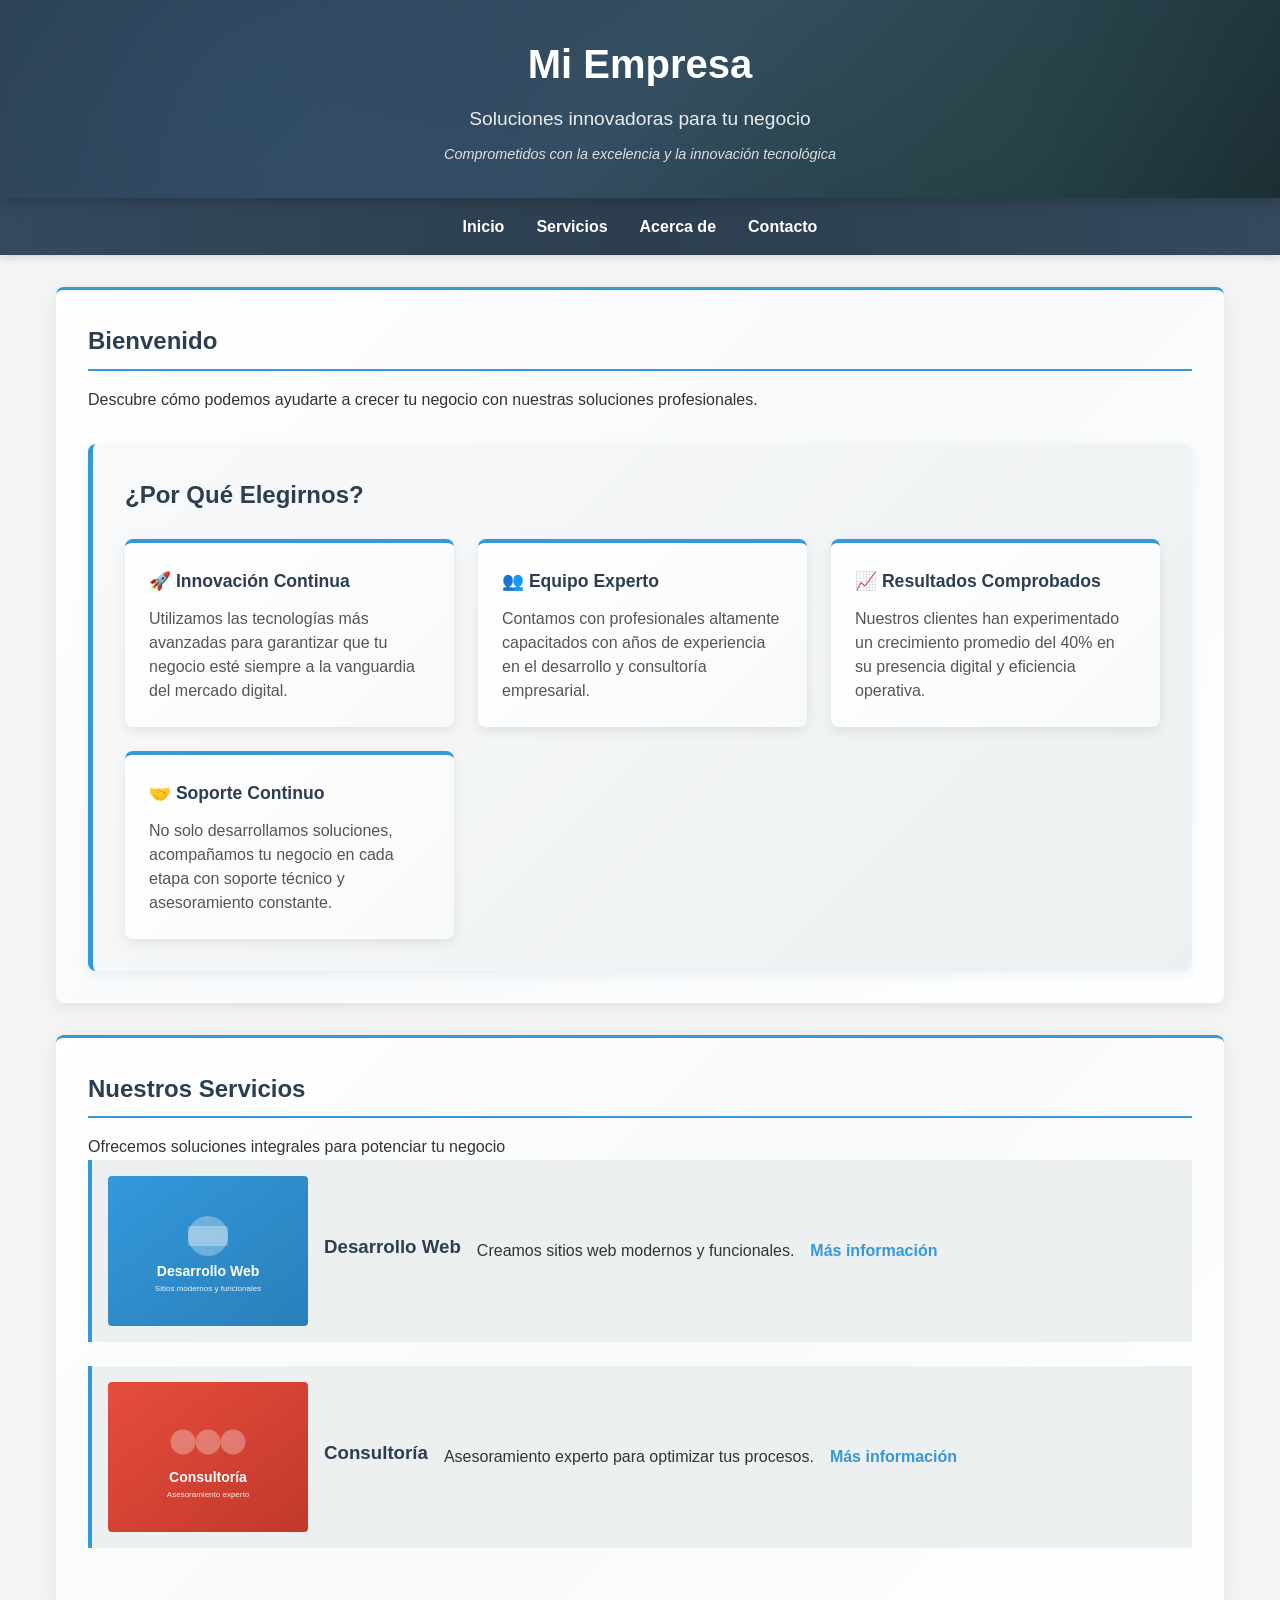
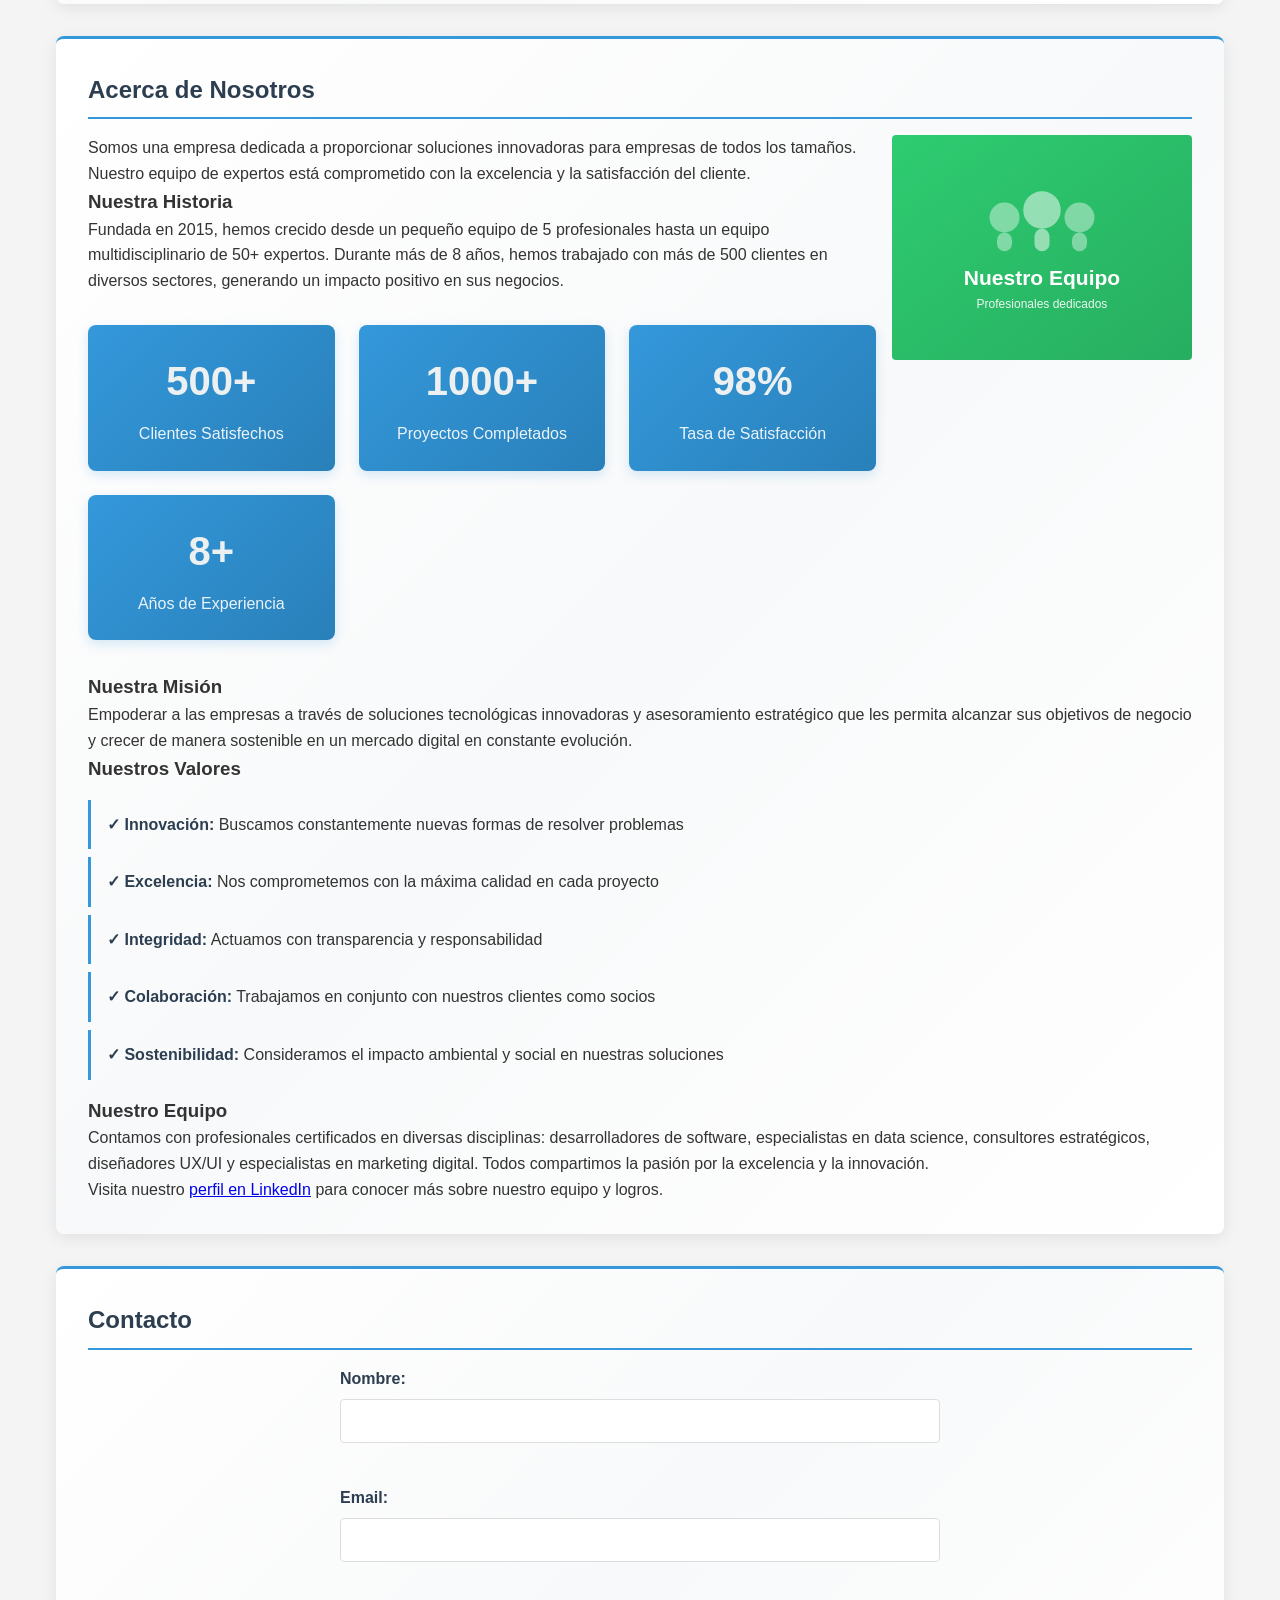
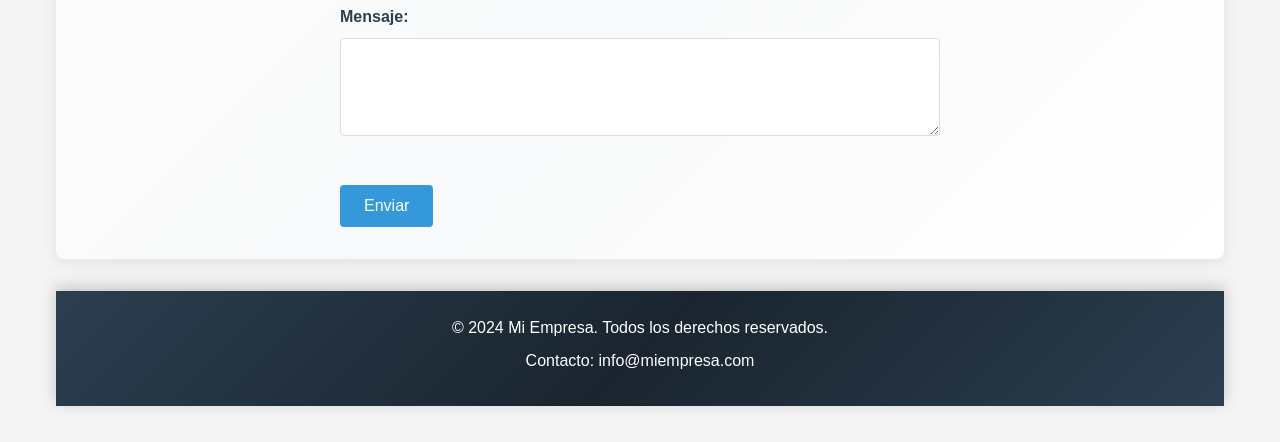
<file: JS/index.html>
<!DOCTYPE html>
<html lang="es">
<head>
    <meta charset="UTF-8">
    <meta name="viewport" content="width=device-width, initial-scale=1.0">
    <title>Mi Sitio Web Profesional</title>
    <link rel="stylesheet" href="../CSS/estilos.css">
</head>
<body>
    <header>
        <h1>Mi Empresa</h1>
        <p>Soluciones innovadoras para tu negocio</p>
        <p class="slogan">Comprometidos con la excelencia y la innovación tecnológica</p>
    </header>
    <nav>
        <ul>
            <li><a href="#inicio">Inicio</a></li>
            <li><a href="#servicios">Servicios</a></li>
            <li><a href="#acerca">Acerca de</a></li>
            <li><a href="#contacto">Contacto</a></li>
        </ul>
    </nav>
    <main>
        <section id="inicio">
            <h2>Bienvenido</h2>
            <p>Descubre cómo podemos ayudarte a crecer tu negocio con nuestras soluciones profesionales.</p>
            
            <div class="contenido-bienvenida">
                <h3>¿Por Qué Elegirnos?</h3>
                <div class="razones">
                    <div class="razon">
                        <h4>🚀 Innovación Continua</h4>
                        <p>Utilizamos las tecnologías más avanzadas para garantizar que tu negocio esté siempre a la vanguardia del mercado digital.</p>
                    </div>
                    <div class="razon">
                        <h4>👥 Equipo Experto</h4>
                        <p>Contamos con profesionales altamente capacitados con años de experiencia en el desarrollo y consultoría empresarial.</p>
                    </div>
                    <div class="razon">
                        <h4>📈 Resultados Comprobados</h4>
                        <p>Nuestros clientes han experimentado un crecimiento promedio del 40% en su presencia digital y eficiencia operativa.</p>
                    </div>
                    <div class="razon">
                        <h4>🤝 Soporte Continuo</h4>
                        <p>No solo desarrollamos soluciones, acompañamos tu negocio en cada etapa con soporte técnico y asesoramiento constante.</p>
                    </div>
                </div>
            </div>
        </section>
        <section id="servicios">
            <h2>Nuestros Servicios</h2>
            <p class="intro-servicios">Ofrecemos soluciones integrales para potenciar tu negocio</p>
            <div class="servicio">
                <img src="../IMG/desarrollo-web.svg" alt="Desarrollo Web" width="200" height="150">
                <h3>Desarrollo Web</h3>
                <p>Creamos sitios web modernos y funcionales.</p>
                <a href="desarrollo-web.html">Más información</a>
            </div>
            <div class="servicio">
                <img src="../IMG/consultoria.svg" alt="Consultoría" width="200" height="150">
                <h3>Consultoría</h3>
                <p>Asesoramiento experto para optimizar tus procesos.</p>
                <a href="consultoria.html">Más información</a>
            </div>
        </section>
        <section id="acerca">
            <h2>Acerca de Nosotros</h2>
            <img src="../IMG/equipo.svg" alt="Nuestro Equipo" width="300" height="200" style="float: right; margin-left: 1rem;">
            
            <p>Somos una empresa dedicada a proporcionar soluciones innovadoras para empresas de todos los tamaños. Nuestro equipo de expertos está comprometido con la excelencia y la satisfacción del cliente.</p>
            
            <h3>Nuestra Historia</h3>
            <p>Fundada en 2015, hemos crecido desde un pequeño equipo de 5 profesionales hasta un equipo multidisciplinario de 50+ expertos. Durante más de 8 años, hemos trabajado con más de 500 clientes en diversos sectores, generando un impacto positivo en sus negocios.</p>
            
            <div class="estadisticas">
                <div class="stat">
                    <h4>500+</h4>
                    <p>Clientes Satisfechos</p>
                </div>
                <div class="stat">
                    <h4>1000+</h4>
                    <p>Proyectos Completados</p>
                </div>
                <div class="stat">
                    <h4>98%</h4>
                    <p>Tasa de Satisfacción</p>
                </div>
                <div class="stat">
                    <h4>8+</h4>
                    <p>Años de Experiencia</p>
                </div>
            </div>
            
            <h3>Nuestra Misión</h3>
            <p>Empoderar a las empresas a través de soluciones tecnológicas innovadoras y asesoramiento estratégico que les permita alcanzar sus objetivos de negocio y crecer de manera sostenible en un mercado digital en constante evolución.</p>
            
            <h3>Nuestros Valores</h3>
            <ul class="valores">
                <li><strong>✓ Innovación:</strong> Buscamos constantemente nuevas formas de resolver problemas</li>
                <li><strong>✓ Excelencia:</strong> Nos comprometemos con la máxima calidad en cada proyecto</li>
                <li><strong>✓ Integridad:</strong> Actuamos con transparencia y responsabilidad</li>
                <li><strong>✓ Colaboración:</strong> Trabajamos en conjunto con nuestros clientes como socios</li>
                <li><strong>✓ Sostenibilidad:</strong> Consideramos el impacto ambiental y social en nuestras soluciones</li>
            </ul>
            
            <h3>Nuestro Equipo</h3>
            <p>Contamos con profesionales certificados en diversas disciplinas: desarrolladores de software, especialistas en data science, consultores estratégicos, diseñadores UX/UI y especialistas en marketing digital. Todos compartimos la pasión por la excelencia y la innovación.</p>
            
            <p>Visita nuestro <a href="https://www.linkedin.com/company/miempresa" target="_blank">perfil en LinkedIn</a> para conocer más sobre nuestro equipo y logros.</p>
        </section>
        <section id="contacto">
            <h2>Contacto</h2>
            <form action="#" method="post">
                <label for="nombre">Nombre:</label>
                <input type="text" id="nombre" name="nombre" required><br><br>
                
                <label for="email">Email:</label>
                <input type="email" id="email" name="email" required><br><br>
                
                <label for="mensaje">Mensaje:</label>
                <textarea id="mensaje" name="mensaje" rows="4" required></textarea><br><br>
                
                <input type="submit" value="Enviar">
            </form>
        </section>
    <footer>
        <p>&copy; 2024 Mi Empresa. Todos los derechos reservados.</p>
        <p>Contacto: info@miempresa.com</p>
    </footer>
</body>
</html>
</file>
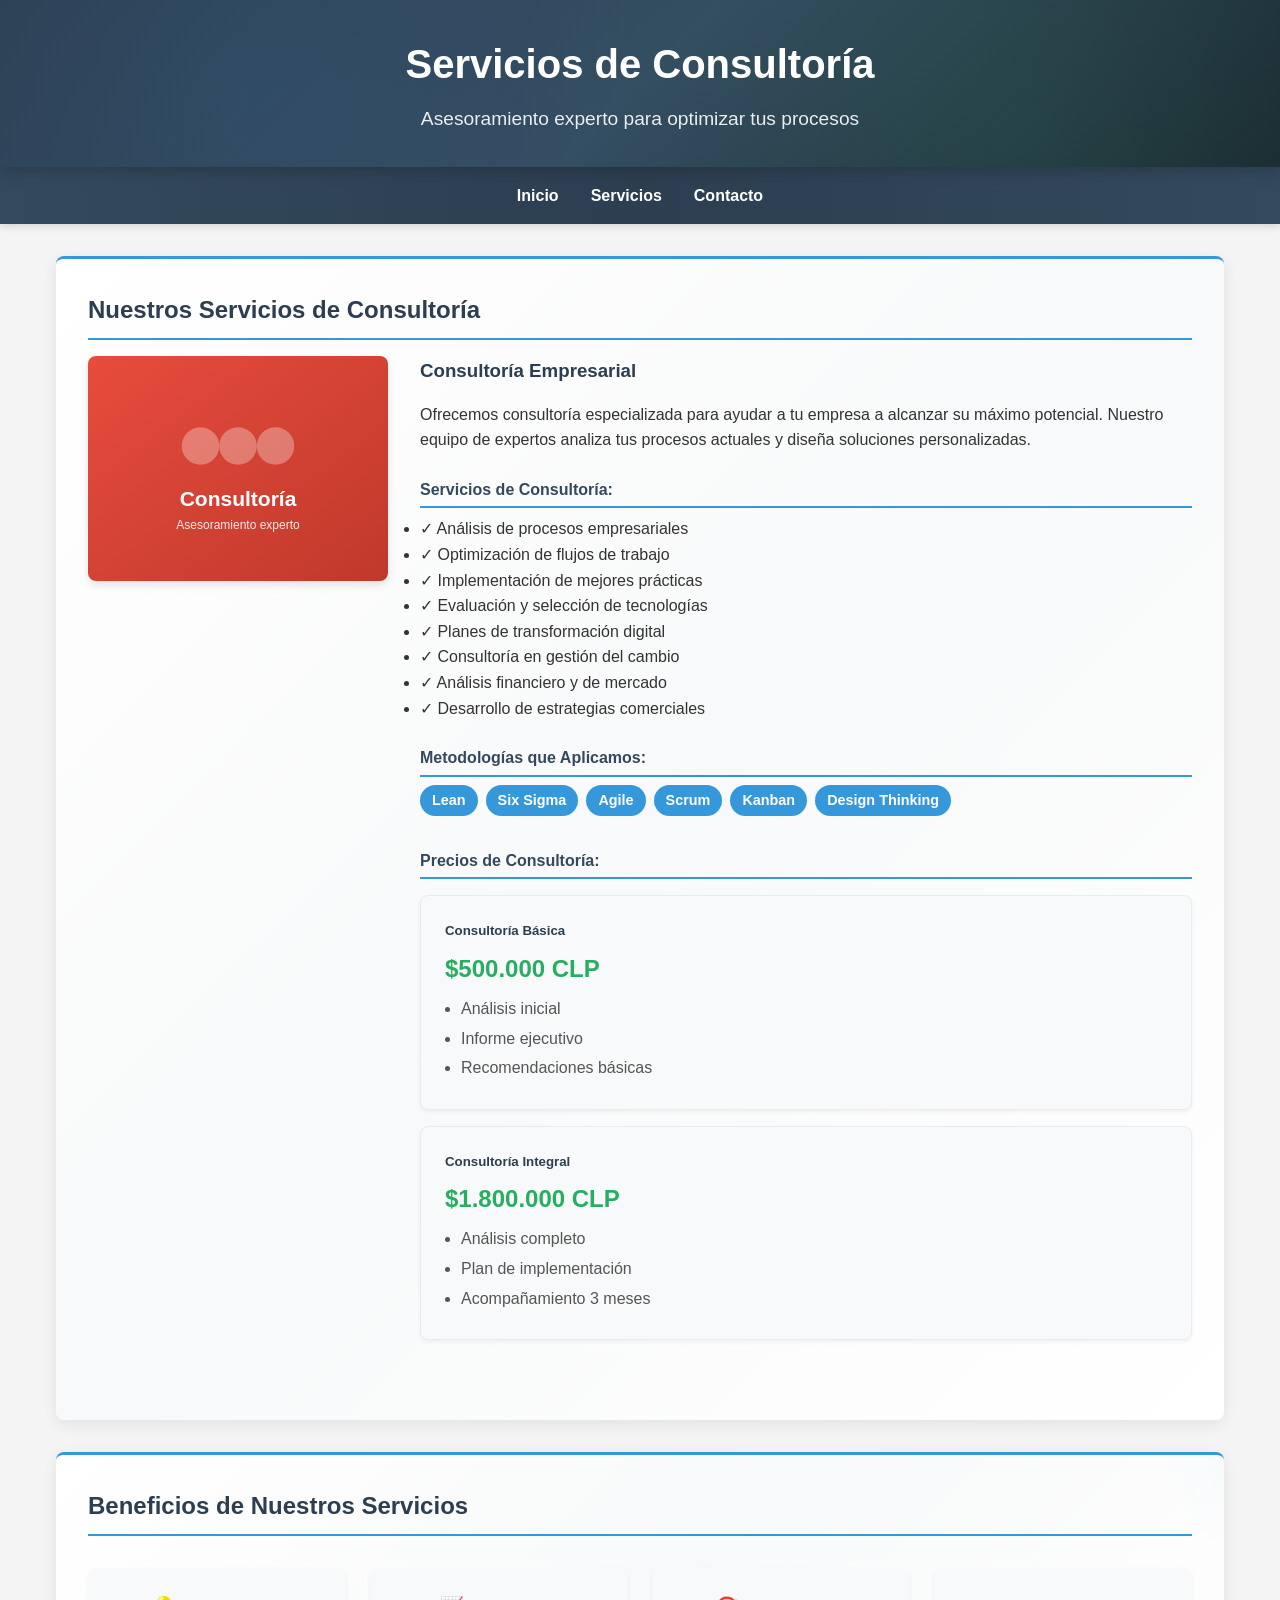
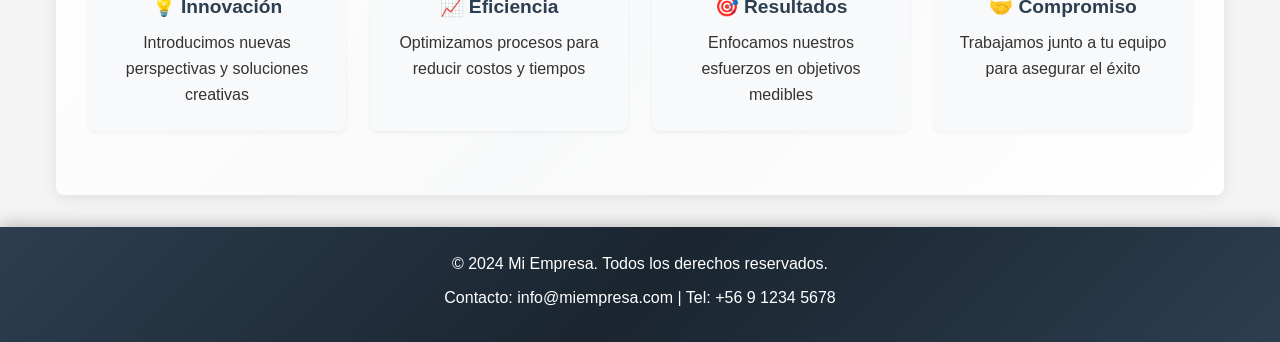
<file: JS/consultoria.html>
<!DOCTYPE html>
<html lang="es">
<head>
    <meta charset="UTF-8">
    <meta name="viewport" content="width=device-width, initial-scale=1.0">
    <title>Consultoría - Mi Empresa</title>
    <link rel="stylesheet" href="../CSS/estilos.css">
</head>
<body>
    <header>
        <h1>Servicios de Consultoría</h1>
        <p>Asesoramiento experto para optimizar tus procesos</p>
    </header>
    <nav>
        <ul>
            <li><a href="index.html">Inicio</a></li>
            <li><a href="#servicios">Servicios</a></li>
            <li><a href="#contacto">Contacto</a></li>
        </ul>
    </nav>
    <main>
        <section id="servicios">
            <h2>Nuestros Servicios de Consultoría</h2>

            <div class="servicio-detallado">
                <img src="../IMG/consultoria.svg" alt="Consultoría" width="300" height="200">
                <div class="contenido-servicio">
                    <h3>Consultoría Empresarial</h3>
                    <p>Ofrecemos consultoría especializada para ayudar a tu empresa a alcanzar su máximo potencial. Nuestro equipo de expertos analiza tus procesos actuales y diseña soluciones personalizadas.</p>

                    <h4>Servicios de Consultoría:</h4>
                    <ul>
                        <li>✓ Análisis de procesos empresariales</li>
                        <li>✓ Optimización de flujos de trabajo</li>
                        <li>✓ Implementación de mejores prácticas</li>
                        <li>✓ Evaluación y selección de tecnologías</li>
                        <li>✓ Planes de transformación digital</li>
                        <li>✓ Consultoría en gestión del cambio</li>
                        <li>✓ Análisis financiero y de mercado</li>
                        <li>✓ Desarrollo de estrategias comerciales</li>
                    </ul>

                    <h4>Metodologías que Aplicamos:</h4>
                    <div class="tecnologias">
                        <span class="tech">Lean</span>
                        <span class="tech">Six Sigma</span>
                        <span class="tech">Agile</span>
                        <span class="tech">Scrum</span>
                        <span class="tech">Kanban</span>
                        <span class="tech">Design Thinking</span>
                    </div>

                    <div class="precios">
                        <h4>Precios de Consultoría:</h4>
                        <div class="precio-card">
                            <h5>Consultoría Básica</h5>
                            <p class="precio">$500.000 CLP</p>
                            <ul>
                                <li>Análisis inicial</li>
                                <li>Informe ejecutivo</li>
                                <li>Recomendaciones básicas</li>
                            </ul>
                        </div>
                        <div class="precio-card">
                            <h5>Consultoría Integral</h5>
                            <p class="precio">$1.800.000 CLP</p>
                            <ul>
                                <li>Análisis completo</li>
                                <li>Plan de implementación</li>
                                <li>Acompañamiento 3 meses</li>
                            </ul>
                        </div>
                    </div>
                </div>
            </div>
        </section>

        <section id="beneficios">
            <h2>Beneficios de Nuestros Servicios</h2>
            <div class="beneficios-grid">
                <div class="beneficio">
                    <h4>💡 Innovación</h4>
                    <p>Introducimos nuevas perspectivas y soluciones creativas</p>
                </div>
                <div class="beneficio">
                    <h4>📈 Eficiencia</h4>
                    <p>Optimizamos procesos para reducir costos y tiempos</p>
                </div>
                <div class="beneficio">
                    <h4>🎯 Resultados</h4>
                    <p>Enfocamos nuestros esfuerzos en objetivos medibles</p>
                </div>
                <div class="beneficio">
                    <h4>🤝 Compromiso</h4>
                    <p>Trabajamos junto a tu equipo para asegurar el éxito</p>
                </div>
            </div>
        </section>
    </main>
    <footer>
        <p>&copy; 2024 Mi Empresa. Todos los derechos reservados.</p>
        <p>Contacto: info@miempresa.com | Tel: +56 9 1234 5678</p>
    </footer>
</body>
</html>
</file>
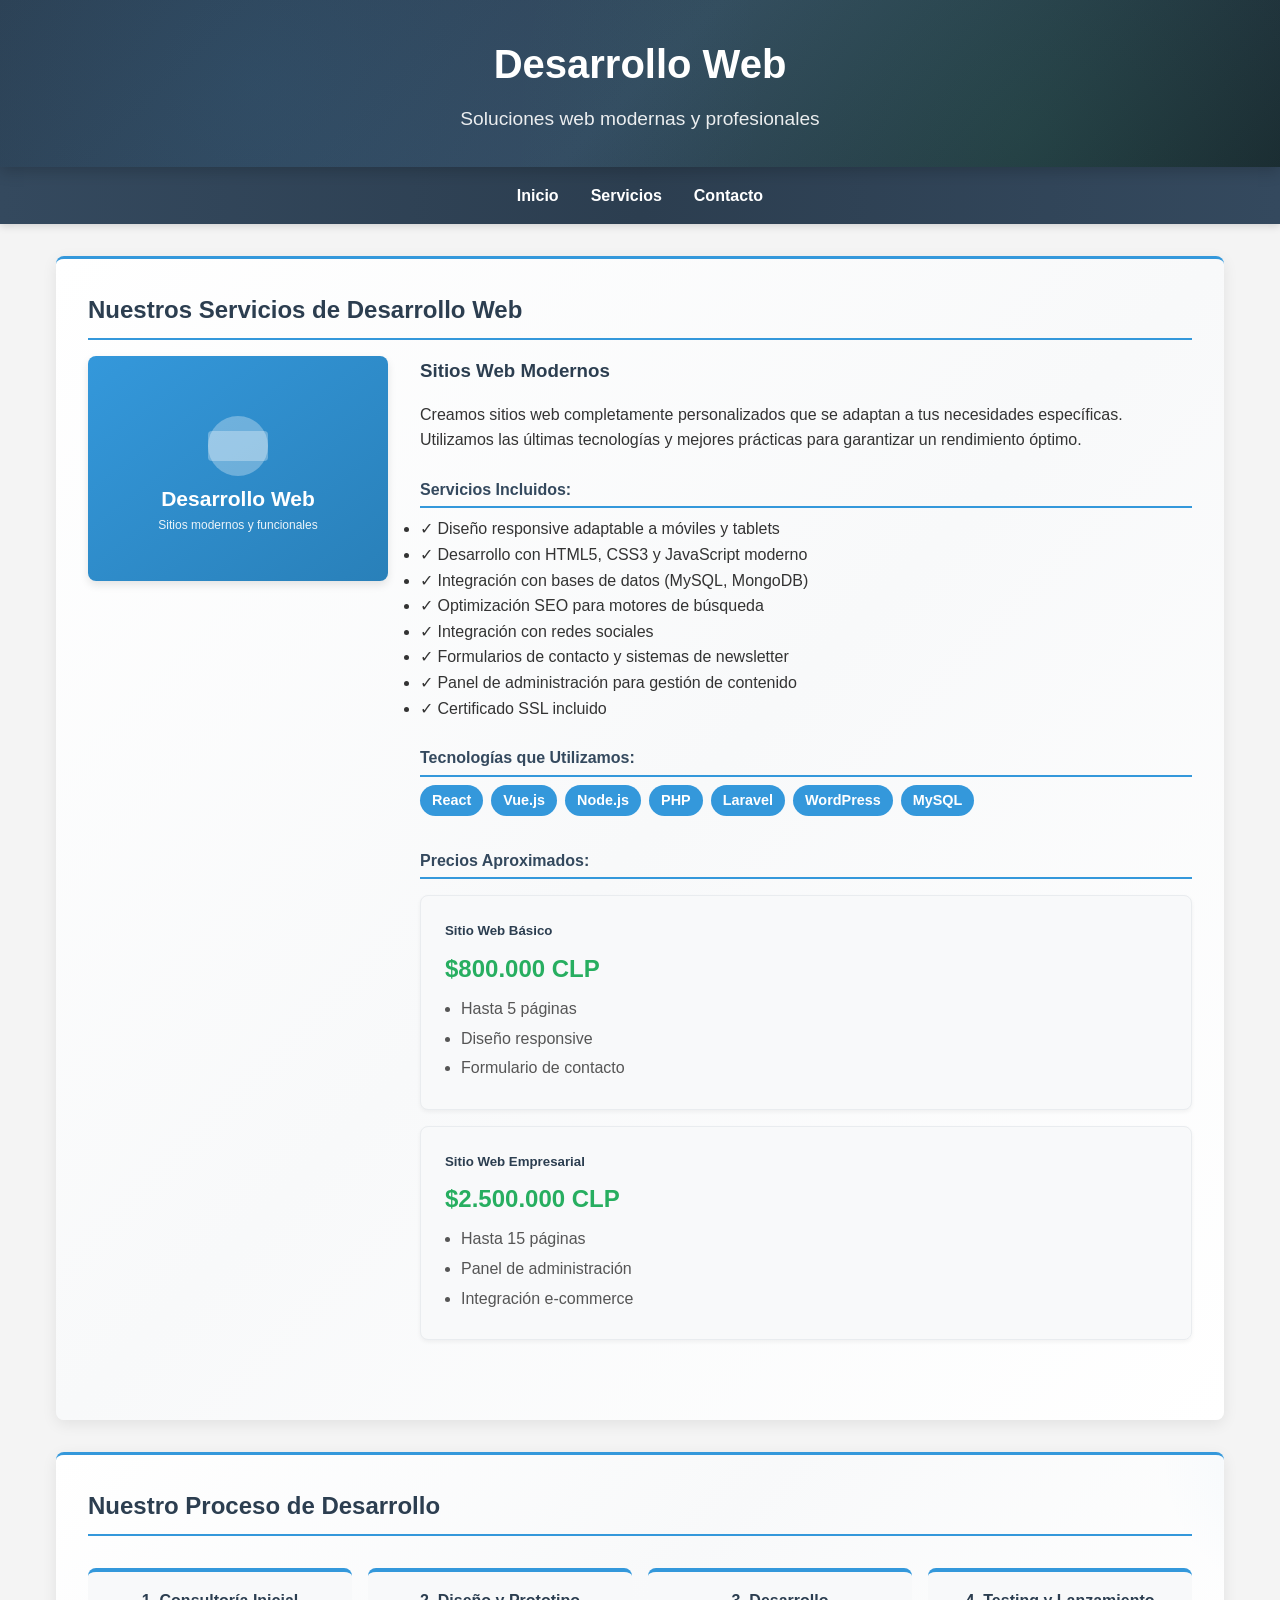
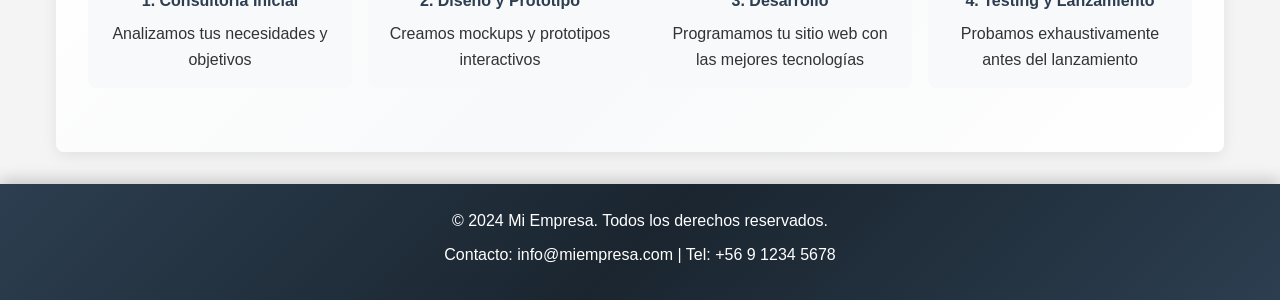
<file: JS/desarrollo-web.html>
<!DOCTYPE html>
<html lang="es">
<head>
    <meta charset="UTF-8">
    <meta name="viewport" content="width=device-width, initial-scale=1.0">
    <title>Desarrollo Web - Mi Empresa</title>
    <link rel="stylesheet" href="../CSS/estilos.css">
</head>
<body>
    <header>
        <h1>Desarrollo Web</h1>
        <p>Soluciones web modernas y profesionales</p>
    </header>
    <nav>
        <ul>
            <li><a href="index.html">Inicio</a></li>
            <li><a href="#servicios">Servicios</a></li>
            <li><a href="#contacto">Contacto</a></li>
        </ul>
    </nav>
    <main>
        <section id="servicios">
            <h2>Nuestros Servicios de Desarrollo Web</h2>

            <div class="servicio-detallado">
                <img src="../IMG/desarrollo-web.svg" alt="Desarrollo Web" width="300" height="200">
                <div class="contenido-servicio">
                    <h3>Sitios Web Modernos</h3>
                    <p>Creamos sitios web completamente personalizados que se adaptan a tus necesidades específicas. Utilizamos las últimas tecnologías y mejores prácticas para garantizar un rendimiento óptimo.</p>

                    <h4>Servicios Incluidos:</h4>
                    <ul>
                        <li>✓ Diseño responsive adaptable a móviles y tablets</li>
                        <li>✓ Desarrollo con HTML5, CSS3 y JavaScript moderno</li>
                        <li>✓ Integración con bases de datos (MySQL, MongoDB)</li>
                        <li>✓ Optimización SEO para motores de búsqueda</li>
                        <li>✓ Integración con redes sociales</li>
                        <li>✓ Formularios de contacto y sistemas de newsletter</li>
                        <li>✓ Panel de administración para gestión de contenido</li>
                        <li>✓ Certificado SSL incluido</li>
                    </ul>

                    <h4>Tecnologías que Utilizamos:</h4>
                    <div class="tecnologias">
                        <span class="tech">React</span>
                        <span class="tech">Vue.js</span>
                        <span class="tech">Node.js</span>
                        <span class="tech">PHP</span>
                        <span class="tech">Laravel</span>
                        <span class="tech">WordPress</span>
                        <span class="tech">MySQL</span>
                    </div>

                    <div class="precios">
                        <h4>Precios Aproximados:</h4>
                        <div class="precio-card">
                            <h5>Sitio Web Básico</h5>
                            <p class="precio">$800.000 CLP</p>
                            <ul>
                                <li>Hasta 5 páginas</li>
                                <li>Diseño responsive</li>
                                <li>Formulario de contacto</li>
                            </ul>
                        </div>
                        <div class="precio-card">
                            <h5>Sitio Web Empresarial</h5>
                            <p class="precio">$2.500.000 CLP</p>
                            <ul>
                                <li>Hasta 15 páginas</li>
                                <li>Panel de administración</li>
                                <li>Integración e-commerce</li>
                            </ul>
                        </div>
                    </div>
                </div>
            </div>
        </section>

        <section id="proceso">
            <h2>Nuestro Proceso de Desarrollo</h2>
            <div class="proceso">
                <div class="paso">
                    <h4>1. Consultoría Inicial</h4>
                    <p>Analizamos tus necesidades y objetivos</p>
                </div>
                <div class="paso">
                    <h4>2. Diseño y Prototipo</h4>
                    <p>Creamos mockups y prototipos interactivos</p>
                </div>
                <div class="paso">
                    <h4>3. Desarrollo</h4>
                    <p>Programamos tu sitio web con las mejores tecnologías</p>
                </div>
                <div class="paso">
                    <h4>4. Testing y Lanzamiento</h4>
                    <p>Probamos exhaustivamente antes del lanzamiento</p>
                </div>
            </div>
        </section>
    </main>
    <footer>
        <p>&copy; 2024 Mi Empresa. Todos los derechos reservados.</p>
        <p>Contacto: info@miempresa.com | Tel: +56 9 1234 5678</p>
    </footer>
</body>
</html>
</file>
<file: CSS/estilos.css>
/* Reset básico */
* {
    margin: 0;
    padding: 0;
    box-sizing: border-box;
}

/* Estilos generales */
body {
    font-family: 'Arial', sans-serif;
    line-height: 1.6;
    color: #333;
    background-color: #f4f4f4;
}

/* Header */
header {
    background: linear-gradient(135deg, #2c3e50 0%, #34495e 50%, #1a252f 100%);
    color: #fff;
    padding: 2rem;
    text-align: center;
    position: relative;
    box-shadow: 0 4px 15px rgba(0, 0, 0, 0.2);
}

header::after {
    content: '';
    position: absolute;
    top: 0;
    left: 0;
    right: 0;
    bottom: 0;
    background: radial-gradient(circle at 20% 50%, rgba(52, 152, 219, 0.1) 0%, transparent 50%),
                radial-gradient(circle at 80% 80%, rgba(46, 204, 113, 0.1) 0%, transparent 50%);
    pointer-events: none;
}

header h1,
header p {
    position: relative;
    z-index: 1;
}

header h1 {
    font-size: 2.5rem;
    margin-bottom: 0.5rem;
}

header p {
    font-size: 1.2rem;
    opacity: 0.9;
}

/* Navegación */
nav {
    background: linear-gradient(90deg, #34495e 0%, #2c3e50 50%, #34495e 100%);
    padding: 1rem;
    box-shadow: 0 2px 8px rgba(0, 0, 0, 0.15);
}

nav ul {
    list-style: none;
    display: flex;
    justify-content: center;
    gap: 2rem;
}

nav a {
    color: #fff;
    text-decoration: none;
    font-weight: bold;
    transition: color 0.3s;
}

nav a:hover {
    color: #3498db;
}

/* Main */
main {
    max-width: 1200px;
    margin: 2rem auto;
    padding: 0 1rem;
}

/* Secciones */
section {
    background: linear-gradient(135deg, #fff 0%, #f8f9fa 50%, #fff 100%);
    margin-bottom: 2rem;
    padding: 2rem;
    border-radius: 8px;
    box-shadow: 0 4px 15px rgba(0, 0, 0, 0.08);
    border-top: 3px solid #3498db;
    position: relative;
    overflow: hidden;
}

section::before {
    content: '';
    position: absolute;
    top: -50%;
    right: -20%;
    width: 300px;
    height: 300px;
    background: radial-gradient(circle, rgba(52, 152, 219, 0.05) 0%, transparent 70%);
    border-radius: 50%;
    pointer-events: none;
}

section > * {
    position: relative;
    z-index: 1;
}

section h2 {
    color: #2c3e50;
    margin-bottom: 1rem;
    border-bottom: 2px solid #3498db;
    padding-bottom: 0.5rem;
}

/* Servicios */
.servicio {
    margin-bottom: 1.5rem;
    padding: 1rem;
    background-color: #ecf0f1;
    border-left: 4px solid #3498db;
    display: flex;
    align-items: center;
    gap: 1rem;
}

.servicio img {
    max-width: 200px;
    height: auto;
    border-radius: 4px;
}

.servicio h3 {
    color: #2c3e50;
    margin-bottom: 0.5rem;
}

.servicio a {
    color: #3498db;
    text-decoration: none;
    font-weight: bold;
}

.servicio a:hover {
    text-decoration: underline;
}

/* Contenido de bienvenida */
.contenido-bienvenida {
    margin-top: 2rem;
    padding: 2rem;
    background: linear-gradient(135deg, #f8f9fa 0%, #ecf0f1 100%);
    border-radius: 8px;
    border-left: 5px solid #3498db;
    box-shadow: 0 4px 12px rgba(52, 152, 219, 0.1);
}

.contenido-bienvenida h3 {
    color: #2c3e50;
    margin-bottom: 1.5rem;
    font-size: 1.5rem;
}

.razones {
    display: grid;
    grid-template-columns: repeat(auto-fit, minmax(250px, 1fr));
    gap: 1.5rem;
}

.razon {
    background: linear-gradient(135deg, #fff 0%, #f8f9fa 100%);
    padding: 1.5rem;
    border-radius: 8px;
    box-shadow: 0 4px 12px rgba(0, 0, 0, 0.08);
    border-top: 4px solid #3498db;
    transition: transform 0.3s, box-shadow 0.3s;
}

.razon:hover {
    transform: translateY(-8px);
    box-shadow: 0 8px 20px rgba(52, 152, 219, 0.15);
}

.razon h4 {
    color: #2c3e50;
    margin-bottom: 0.75rem;
    font-size: 1.1rem;
}

.razon p {
    color: #555;
    line-height: 1.5;
}

summary {
    cursor: pointer;
    font-weight: bold;
    color: #3498db;
    padding: 0.5rem 0;
    border-bottom: 1px solid #ecf0f1;
    transition: color 0.3s;
}

summary:hover {
    color: #2980b9;
}

summary::marker {
    color: #3498db;
}

.detalles-servicio {
    margin-top: 1rem;
    padding: 1rem;
    background-color: #f8f9fa;
    border-radius: 4px;
    border-left: 3px solid #3498db;
}

.detalles-servicio ul {
    margin: 0.5rem 0;
    padding-left: 1.5rem;
}

.detalles-servicio li {
    margin-bottom: 0.25rem;
}

.detalles-servicio strong {
    color: #2c3e50;
}

/* Páginas de servicios detalladas */
.servicio-detallado {
    display: flex;
    gap: 2rem;
    align-items: flex-start;
    margin-bottom: 2rem;
}

.servicio-detallado img {
    flex-shrink: 0;
    border-radius: 8px;
    box-shadow: 0 4px 8px rgba(0, 0, 0, 0.1);
}

.contenido-servicio {
    flex: 1;
}

.contenido-servicio h3 {
    color: #2c3e50;
    margin-bottom: 1rem;
}

.contenido-servicio h4 {
    color: #34495e;
    margin: 1.5rem 0 0.5rem 0;
    border-bottom: 2px solid #3498db;
    padding-bottom: 0.25rem;
}

.tecnologias {
    display: flex;
    flex-wrap: wrap;
    gap: 0.5rem;
    margin: 0.5rem 0;
}

.tech {
    background-color: #3498db;
    color: white;
    padding: 0.25rem 0.75rem;
    border-radius: 20px;
    font-size: 0.9rem;
    font-weight: bold;
}

.precios {
    margin-top: 2rem;
}

.precio-card {
    background-color: #f8f9fa;
    border: 1px solid #e9ecef;
    border-radius: 8px;
    padding: 1.5rem;
    margin: 1rem 0;
    box-shadow: 0 2px 4px rgba(0, 0, 0, 0.05);
}

.precio-card h5 {
    color: #2c3e50;
    margin-bottom: 0.5rem;
}

.precio {
    font-size: 1.5rem;
    font-weight: bold;
    color: #27ae60;
    margin: 0.5rem 0;
}

.precio-card ul {
    margin: 0;
    padding-left: 1rem;
}

.precio-card li {
    margin-bottom: 0.25rem;
    color: #555;
}

/* Proceso */
.proceso {
    display: flex;
    justify-content: space-between;
    gap: 1rem;
    margin: 2rem 0;
}

.paso {
    flex: 1;
    text-align: center;
    padding: 1rem;
    background-color: #f8f9fa;
    border-radius: 8px;
    border-top: 4px solid #3498db;
}

.paso h4 {
    color: #2c3e50;
    margin-bottom: 0.5rem;
}

/* Beneficios */
.beneficios-grid {
    display: grid;
    grid-template-columns: repeat(auto-fit, minmax(250px, 1fr));
    gap: 1.5rem;
    margin: 2rem 0;
}

.beneficio {
    text-align: center;
    padding: 1.5rem;
    background-color: #f8f9fa;
    border-radius: 8px;
    box-shadow: 0 2px 4px rgba(0, 0, 0, 0.05);
}

.beneficio h4 {
    color: #2c3e50;
    margin-bottom: 0.5rem;
    font-size: 1.2rem;
}

/* Imágenes */
section img {
    max-width: 100%;
    height: auto;
    border-radius: 4px;
}

/* Formulario */
form {
    max-width: 600px;
    margin: 0 auto;
}

label {
    display: block;
    margin-bottom: 0.5rem;
    font-weight: bold;
    color: #2c3e50;
}

input[type="text"],
input[type="email"],
textarea {
    width: 100%;
    padding: 0.75rem;
    border: 1px solid #ddd;
    border-radius: 4px;
    font-size: 1rem;
    margin-bottom: 1rem;
}

input[type="submit"] {
    background-color: #3498db;
    color: #fff;
    border: none;
    padding: 0.75rem 1.5rem;
    border-radius: 4px;
    cursor: pointer;
    font-size: 1rem;
    transition: background-color 0.3s;
}

input[type="submit"]:hover {
    background-color: #2980b9;
}

/* Footer */
footer {
    background: linear-gradient(135deg, #2c3e50 0%, #1a252f 50%, #2c3e50 100%);
    color: #fff;
    text-align: center;
    padding: 1.5rem;
    margin-top: 2rem;
    box-shadow: 0 -4px 15px rgba(0, 0, 0, 0.2);
}

footer p {
    margin-bottom: 0.5rem;
}

.slogan {
    font-style: italic;
    color: #ecf0f1;
    font-size: 0.9rem;
    margin-top: 0.5rem;
}

/* Estadísticas */
.estadisticas {
    display: grid;
    grid-template-columns: repeat(auto-fit, minmax(200px, 1fr));
    gap: 1.5rem;
    margin: 2rem 0;
}

.stat {
    text-align: center;
    padding: 1.5rem;
    background: linear-gradient(135deg, #3498db 0%, #2980b9 100%);
    color: white;
    border-radius: 8px;
    box-shadow: 0 4px 12px rgba(52, 152, 219, 0.2);
    transition: transform 0.3s, box-shadow 0.3s;
}

.stat:hover {
    transform: translateY(-5px);
    box-shadow: 0 8px 20px rgba(52, 152, 219, 0.3);
}

.stat h4 {
    font-size: 2.5rem;
    margin: 0 0 0.5rem 0;
    color: #ecf0f1;
}

.stat p {
    font-size: 1rem;
    margin: 0;
    opacity: 0.9;
}

/* Valores */
.valores {
    list-style: none;
    padding: 0;
    margin: 1rem 0;
}

.valores li {
    padding: 0.75rem 0;
    padding-left: 1rem;
    border-left: 3px solid #3498db;
    margin-bottom: 0.5rem;
    color: #333;
}

.valores strong {
    color: #2c3e50;
}
</file>
